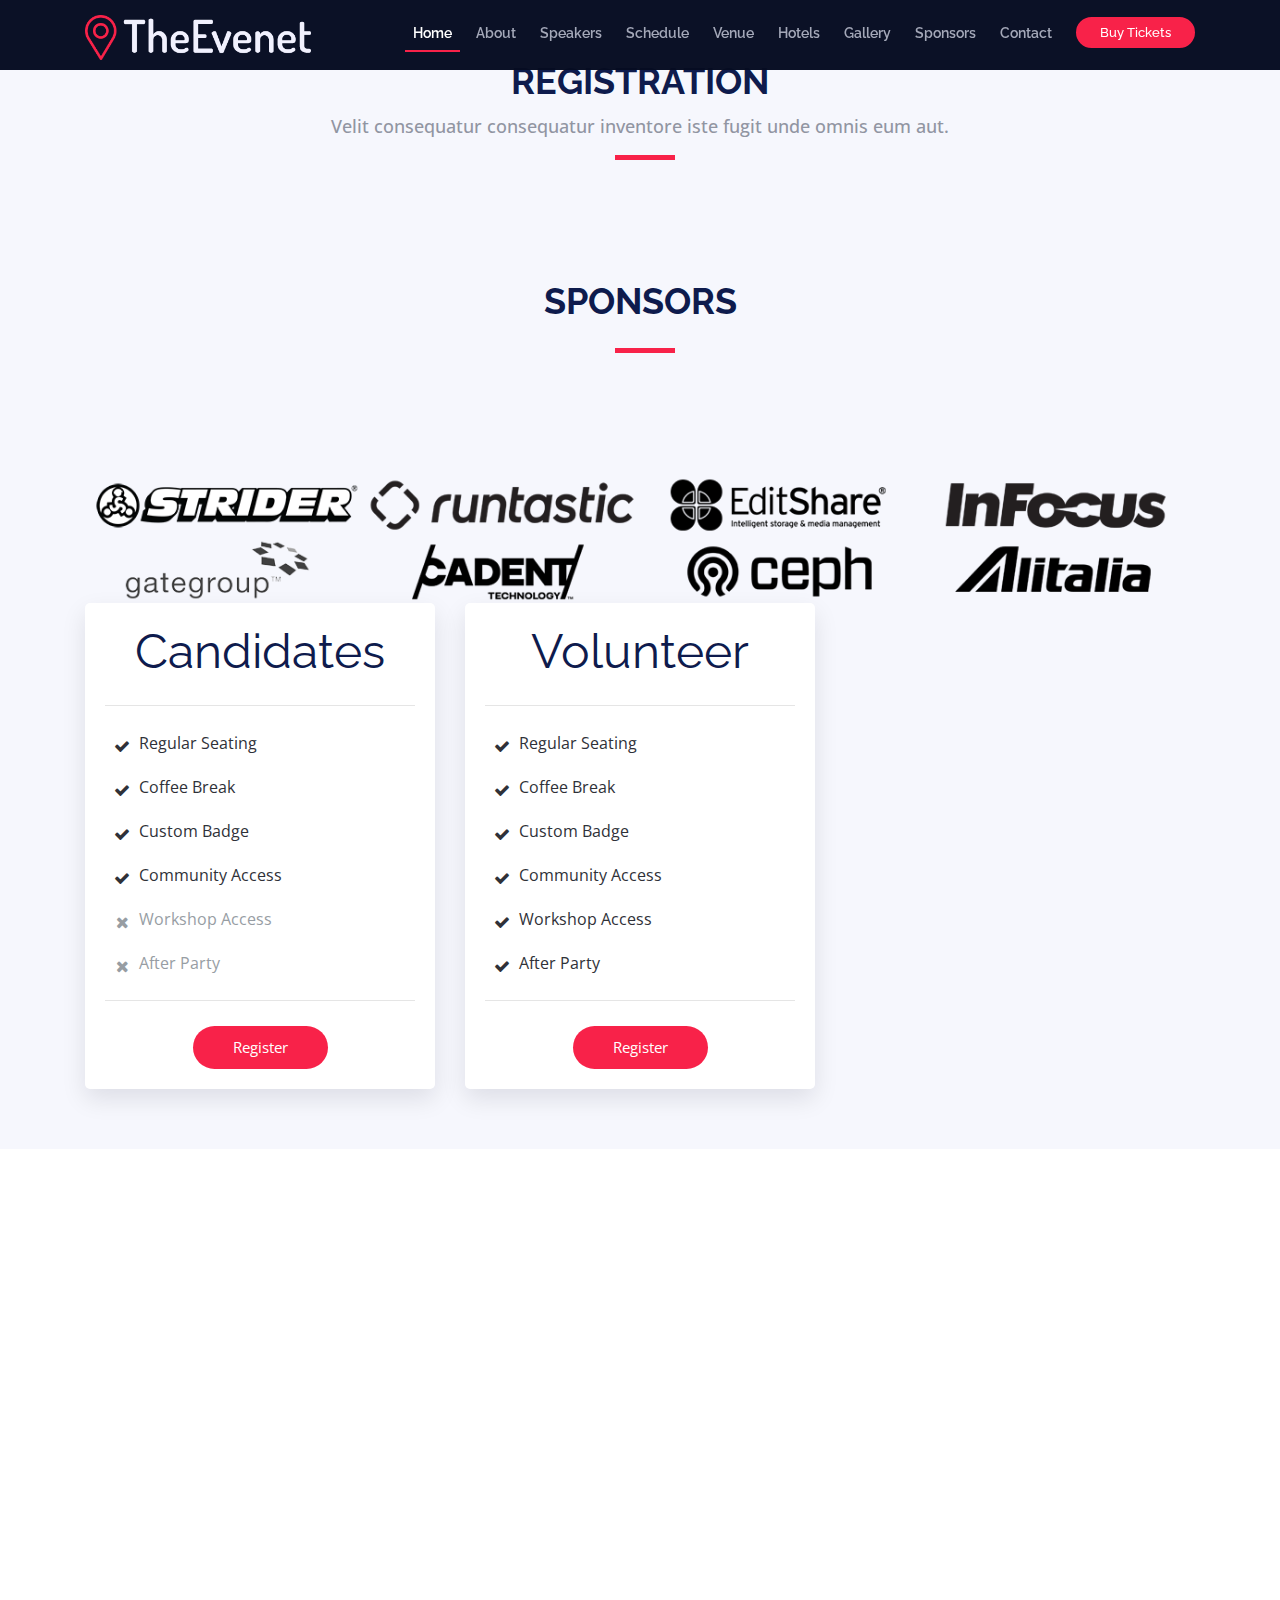
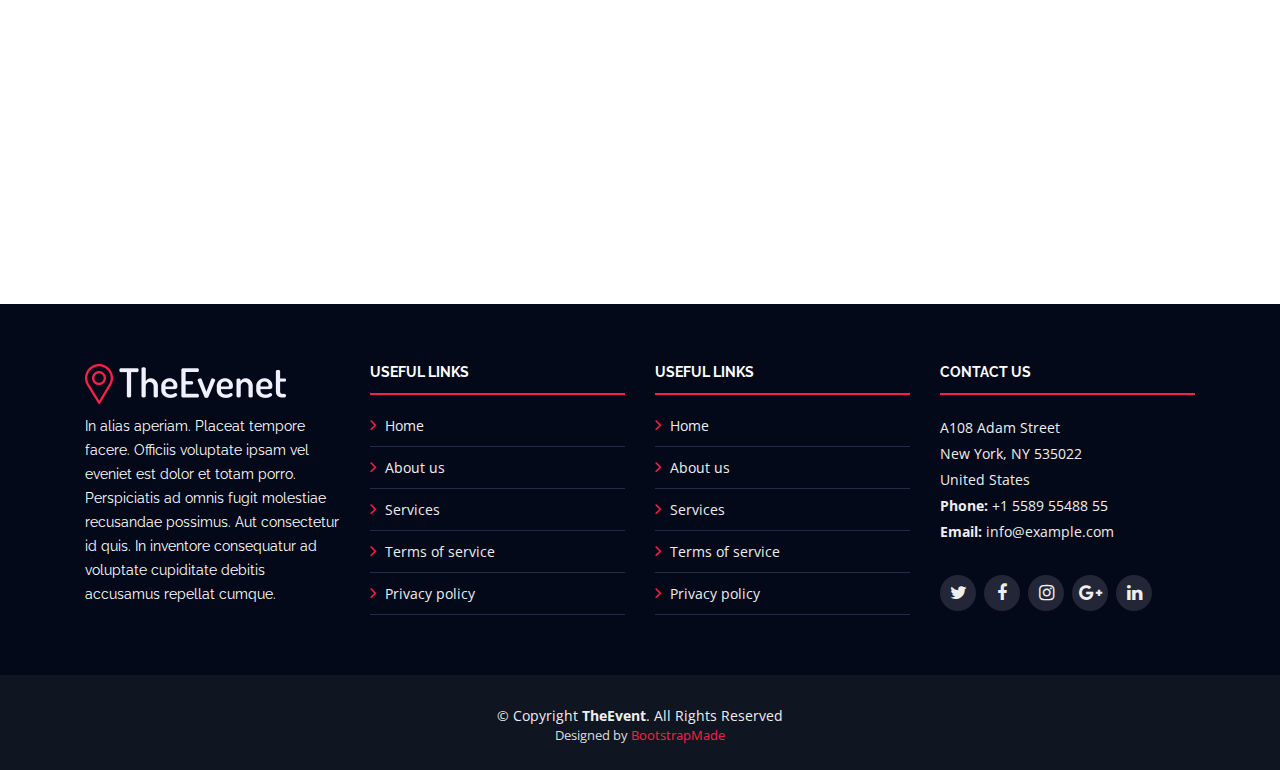
<file: speaker-details.html>
<!DOCTYPE html>
<html lang="en">

<head>
  <meta charset="utf-8">
  <title>TheEvent - Bootstrap Event Template</title>
  <meta content="width=device-width, initial-scale=1.0" name="viewport">
  <meta content="" name="keywords">
  <meta content="" name="description">
  <section id="buy-tickets" class="section-with-bg wow fadeInUp">
    <div class="container">

      <div class="section-header">
        <h2>Registration</h2>
        <p>Velit consequatur consequatur inventore iste fugit unde omnis eum aut.</p>
      </div>

      <section id="sponsors" class="section-with-bg wow fadeInUp">

        <div class="container">
          <div class="section-header">
            <h2>Sponsors</h2>
          </div>
  
          
        </div>
  
      </section>
      <div class="row no-gutters sponsors-wrap clearfix">

        <div class="col-lg-3 col-md-4 col-xs-6">
          <div class="sponsor-logo">
            <img src="img/sponsors/1.png" class="img-fluid" alt="">
          </div>
        </div>
        
        <div class="col-lg-3 col-md-4 col-xs-6">
          <div class="sponsor-logo">
            <img src="img/sponsors/2.png" class="img-fluid" alt="">
          </div>
        </div>
      
        <div class="col-lg-3 col-md-4 col-xs-6">
          <div class="sponsor-logo">
            <img src="img/sponsors/3.png" class="img-fluid" alt="">
          </div>
        </div>
        
        <div class="col-lg-3 col-md-4 col-xs-6">
          <div class="sponsor-logo">
            <img src="img/sponsors/4.png" class="img-fluid" alt="">
          </div>
        </div>
        
        <div class="col-lg-3 col-md-4 col-xs-6">
          <div class="sponsor-logo">
            <img src="img/sponsors/5.png" class="img-fluid" alt="">
          </div>
        </div>
      
        <div class="col-lg-3 col-md-4 col-xs-6">
          <div class="sponsor-logo">
            <img src="img/sponsors/6.png" class="img-fluid" alt="">
          </div>
        </div>
        
        <div class="col-lg-3 col-md-4 col-xs-6">
          <div class="sponsor-logo">
            <img src="img/sponsors/7.png" class="img-fluid" alt="">
          </div>
        </div>
        
        <div class="col-lg-3 col-md-4 col-xs-6">
          <div class="sponsor-logo">
            <img src="img/sponsors/8.png" class="img-fluid" alt="">
          </div>
        </div>

      </div>

          <!-- <div class="col-md-4">
            <div class="contact-phone">
              <i class="ion-ios-telephone-outline"></i>
              <h3>Email</h3>
              <p><a href="mailto:placement@winvinayafoundation.org">placement@WinVinayaFoundation.org</a></p>
              <h3>Phone</h3>
              <p><a href="tel:+918008533359">+91-80085 33359</a></p>
            </div>
          </div> -->
              <!-- <address>WinVinaya Foundation<br> Residency, 55, 4th Cross Rd,<br>
                BDA Layout BTM 4th Stage, Bengaluru<br>
                Karnataka - 560076 <br></address> -->
      <div class="row"> 
        <div class="col-lg-4">
          <div class="card mb-5 mb-lg-0">
            <div class="card-body">
              <!-- <h5 class="card-title text-muted text-uppercase text-center">Pro Access</h5> -->
              <h6 class="card-price text-center">Candidates</h6>
              <hr>
              <ul class="fa-ul">
                <li><span class="fa-li"><i class="fa fa-check"></i></span>Regular Seating</li>
                <li><span class="fa-li"><i class="fa fa-check"></i></span>Coffee Break</li>
                <li><span class="fa-li"><i class="fa fa-check"></i></span>Custom Badge</li>
                <li><span class="fa-li"><i class="fa fa-check"></i></span>Community Access</li>
                <li class="text-muted"><span class="fa-li"><i class="fa fa-times"></i></span>Workshop Access</li>
                <li class="text-muted"><span class="fa-li"><i class="fa fa-times"></i></span>After Party</li>
              </ul>
              <hr>
              <div class="text-center">
                <button type="button" class="btn" data-toggle="modal" data-target="#buy-ticket-modal" data-ticket-type="pro-access">Register</button>
              </div>
            </div>
          </div>
        </div>
        <!-- Pro Tier -->
        <div class="col-lg-4">
          <div class="card">
            <div class="card-body">
              <!-- <h5 class="card-title text-muted text-uppercase text-center">Premium Access</h5> -->
              <h6 class="card-price text-center">Volunteer</h6>
              <hr>
              <ul class="fa-ul">
                <li><span class="fa-li"><i class="fa fa-check"></i></span>Regular Seating</li>
                <li><span class="fa-li"><i class="fa fa-check"></i></span>Coffee Break</li>
                <li><span class="fa-li"><i class="fa fa-check"></i></span>Custom Badge</li>
                <li><span class="fa-li"><i class="fa fa-check"></i></span>Community Access</li>
                <li><span class="fa-li"><i class="fa fa-check"></i></span>Workshop Access</li>
                <li><span class="fa-li"><i class="fa fa-check"></i></span>After Party</li>
              </ul>
              <hr>
              <div class="text-center">
                <button type="button" class="btn" data-toggle="modal" data-target="#buy-ticket-modal" data-ticket-type="premium-access">Register</button>
              </div>

            </div>
          </div>
        </div>
      </div>

    </div>

    <!-- Modal Order Form -->
    
    </div><!-- /.modal -->

  </section>
  <!-- Favicons -->
  <link href="img/favicon.png" rel="icon">
  <link href="img/apple-touch-icon.png" rel="apple-touch-icon">

  <!-- Google Fonts -->
  <link href="https://fonts.googleapis.com/css?family=Open+Sans:300,300i,400,400i,700,700i|Raleway:300,400,500,700,800" rel="stylesheet">

  <!-- Bootstrap CSS File -->
  <link href="lib/bootstrap/css/bootstrap.min.css" rel="stylesheet">

  <!-- Libraries CSS Files -->
  <link href="lib/font-awesome/css/font-awesome.min.css" rel="stylesheet">
  <link href="lib/animate/animate.min.css" rel="stylesheet">
  <link href="lib/venobox/venobox.css" rel="stylesheet">
  <link href="lib/owlcarousel/assets/owl.carousel.min.css" rel="stylesheet">

  <!-- Main Stylesheet File -->
  <link href="css/style.css" rel="stylesheet">

  <!-- =======================================================
    Theme Name: TheEvent
    Theme URL: https://bootstrapmade.com/theevent-conference-event-bootstrap-template/
    Author: BootstrapMade.com
    License: https://bootstrapmade.com/license/
  ======================================================= -->
</head>

<body>

  <!--==========================
    Header
  ============================-->
  <header id="header" class="header-fixed">
    <div class="container">

      <div id="logo" class="pull-left">
        <!-- Uncomment below if you prefer to use a text logo -->
        <!-- <h1><a href="#main">C<span>o</span>nf</a></h1>-->
        <a href="index.html#intro" class="scrollto"><img src="img/logo.png" alt="" title=""></a>
      </div>

      <nav id="nav-menu-container">
        <ul class="nav-menu">
          <li class="menu-active"><a href="#intro">Home</a></li>
          <li><a href="index.html#about">About</a></li>
          <li><a href="index.html#speakers">Speakers</a></li>
          <li><a href="index.html#schedule">Schedule</a></li>
          <li><a href="index.html#venue">Venue</a></li>
          <li><a href="index.html#hotels">Hotels</a></li>
          <li><a href="index.html#gallery">Gallery</a></li>
          <li><a href="index.html#sponsors">Sponsors</a></li>
          <li><a href="index.html#contact">Contact</a></li>
          <li class="buy-tickets"><a href="index.html#buy-tickets">Buy Tickets</a></li>
        </ul>
      </nav><!-- #nav-menu-container -->
    </div>
  </header><!-- #header -->

  <main id="main" class="main-page">

    <!--==========================
      Speaker Details Section
    ============================-->
    <section id="speakers-details" class="wow fadeIn">
      <div class="container">
        <div class="section-header">
          <h2>Speaker Details</h2>
          <p>Praesentium ut qui possimus sapiente nulla.</p>
        </div>

        <div class="row">
          <div class="col-md-6">
            <img src="img/speakers/1.jpg" alt="Speaker 1" class="img-fluid">
          </div>

          <div class="col-md-6">
            <div class="details">
              <h2>Brenden Legros</h2>
              <div class="social">
                <a href=""><i class="fa fa-twitter"></i></a>
                <a href=""><i class="fa fa-facebook"></i></a>
                <a href=""><i class="fa fa-google-plus"></i></a>
                <a href=""><i class="fa fa-linkedin"></i></a>
              </div>
              <p>Voluptatem perferendis sed assumenda voluptatibus. Laudantium molestiae sint. Doloremque odio dolore dolore sit. Quae labore alias ea omnis ex expedita sapiente molestias atque. Optio voluptas et.</p>
 
              <p>Aboriosam inventore dolorem inventore nam est esse. Aperiam voluptatem nisi molestias laborum ut. Porro dignissimos eum. Tempore dolores minus unde est voluptatum incidunt ut aperiam.</p> 

              <p>Et dolore blanditiis officiis non quod id possimus. Optio non commodi alias sint culpa sapiente nihil ipsa magnam. Qui eum alias provident omnis incidunt aut. Eius et officia corrupti omnis error vel quia omnis velit. In qui debitis autem aperiam voluptates unde sunt et facilis.</p>
            </div>
          </div>
          
        </div>
      </div>

    </section>

  </main>


  <!--==========================
    Footer
  ============================-->
  <footer id="footer">
    <div class="footer-top">
      <div class="container">
        <div class="row">

          <div class="col-lg-3 col-md-6 footer-info">
            <img src="img/logo.png" alt="TheEvenet">
            <p>In alias aperiam. Placeat tempore facere. Officiis voluptate ipsam vel eveniet est dolor et totam porro. Perspiciatis ad omnis fugit molestiae recusandae possimus. Aut consectetur id quis. In inventore consequatur ad voluptate cupiditate debitis accusamus repellat cumque.</p>
          </div>

          <div class="col-lg-3 col-md-6 footer-links">
            <h4>Useful Links</h4>
            <ul>
              <li><i class="fa fa-angle-right"></i> <a href="#">Home</a></li>
              <li><i class="fa fa-angle-right"></i> <a href="#">About us</a></li>
              <li><i class="fa fa-angle-right"></i> <a href="#">Services</a></li>
              <li><i class="fa fa-angle-right"></i> <a href="#">Terms of service</a></li>
              <li><i class="fa fa-angle-right"></i> <a href="#">Privacy policy</a></li>
            </ul>
          </div>

          <div class="col-lg-3 col-md-6 footer-links">
            <h4>Useful Links</h4>
            <ul>
              <li><i class="fa fa-angle-right"></i> <a href="#">Home</a></li>
              <li><i class="fa fa-angle-right"></i> <a href="#">About us</a></li>
              <li><i class="fa fa-angle-right"></i> <a href="#">Services</a></li>
              <li><i class="fa fa-angle-right"></i> <a href="#">Terms of service</a></li>
              <li><i class="fa fa-angle-right"></i> <a href="#">Privacy policy</a></li>
            </ul>
          </div>

          <div class="col-lg-3 col-md-6 footer-contact">
            <h4>Contact Us</h4>
            <p>
              A108 Adam Street <br>
              New York, NY 535022<br>
              United States <br>
              <strong>Phone:</strong> +1 5589 55488 55<br>
              <strong>Email:</strong> info@example.com<br>
            </p>

            <div class="social-links">
              <a href="#" class="twitter"><i class="fa fa-twitter"></i></a>
              <a href="#" class="facebook"><i class="fa fa-facebook"></i></a>
              <a href="#" class="instagram"><i class="fa fa-instagram"></i></a>
              <a href="#" class="google-plus"><i class="fa fa-google-plus"></i></a>
              <a href="#" class="linkedin"><i class="fa fa-linkedin"></i></a>
            </div>

          </div>

        </div>
      </div>
    </div>

    <div class="container">
      <div class="copyright">
        &copy; Copyright <strong>TheEvent</strong>. All Rights Reserved
      </div>
      <div class="credits">
        <!--
          All the links in the footer should remain intact.
          You can delete the links only if you purchased the pro version.
          Licensing information: https://bootstrapmade.com/license/
          Purchase the pro version with working PHP/AJAX contact form: https://bootstrapmade.com/buy/?theme=TheEvent
        -->
        Designed by <a href="https://bootstrapmade.com/">BootstrapMade</a>
      </div>
    </div>
  </footer><!-- #footer -->

  <a href="#" class="back-to-top"><i class="fa fa-angle-up"></i></a>

  <!-- JavaScript Libraries -->
  <script src="lib/jquery/jquery.min.js"></script>
  <script src="lib/jquery/jquery-migrate.min.js"></script>
  <script src="lib/bootstrap/js/bootstrap.bundle.min.js"></script>
  <script src="lib/easing/easing.min.js"></script>
  <script src="lib/superfish/hoverIntent.js"></script>
  <script src="lib/superfish/superfish.min.js"></script>
  <script src="lib/wow/wow.min.js"></script>
  <script src="lib/venobox/venobox.min.js"></script>
  <script src="lib/owlcarousel/owl.carousel.min.js"></script>

  <!-- Contact Form JavaScript File -->
  <script src="contactform/contactform.js"></script>

  <!-- Template Main Javascript File -->
  <script src="js/main.js"></script>
</body>

</html>
</file>
<file: lib/venobox/venobox.css>
/* ------ venobox.css --------*/
.vbox-overlay *, .vbox-overlay *:before, .vbox-overlay *:after{
    -webkit-backface-visibility: hidden;
    -webkit-box-sizing:border-box;
    -moz-box-sizing:border-box;
    box-sizing:border-box;
}
.vbox-overlay * { 
    -webkit-backface-visibility: visible;
    backface-visibility: visible;
}
.vbox-overlay{
    display: -webkit-flex;
    display: flex;
    -webkit-flex-direction: column;
    flex-direction: column;
    -webkit-justify-content: center;
    justify-content: center;
    -webkit-align-items: center;
    align-items: center;
    position: fixed;
    left: 0;
    top: 0;
    bottom: 0;
    right: 0;
    z-index: 1040;
    -webkit-transform:translateZ(1000px);
    transform: translateZ(1000px);
    transform-style: preserve-3d;
}

/* ----- navigation ----- */
.vbox-title{
    width: 100%;
    height: 40px;
    float: left;
    text-align: center;
    line-height: 28px;
    font-size: 12px;
    padding: 6px 40px;
    overflow: hidden;
    position: fixed;
    display: none;
    left: 0;
    z-index: 1050;
}
.vbox-close{
    cursor: pointer;
    position: fixed;
    top: 15px;
    right: 15px;
    width: 48px;
    height: 48px;
    display: block;
    background-position:10px center;
    overflow: hidden;
    font-size: 48px;
    line-height: 1;
    text-align: center;
    z-index: 1050;
}
.vbox-num{
    cursor: pointer;
    position: fixed;
    left: 0;
    height: 40px;
    display: block;
    overflow: hidden;
    line-height: 28px;
    font-size: 12px;
    padding: 6px 10px;
    display: none;
    z-index: 1050;
}
/* ----- navigation ARROWS ----- */
.vbox-next, .vbox-prev{
    position: fixed;
    top: 50%;
    margin-top: -15px;
    overflow: hidden;
    cursor: pointer;
    display: block;
    width: 45px;
    height: 45px;
    z-index: 1050;
}
.vbox-next span, .vbox-prev span{
    position: relative;
    width: 20px;
    height: 20px;
    border: 2px solid transparent;
    border-top-color: #B6B6B6;
    border-right-color: #B6B6B6;
    text-indent: -100px;
    position: absolute;
    top: 8px;
    display: block;
}
.vbox-prev{
    left: 15px;
}
.vbox-next{
    right: 30px;
}
.vbox-prev span{
    left: 10px;
    -ms-transform: rotate(-135deg);
    -webkit-transform: rotate(-135deg);
    transform: rotate(-135deg);
}
.vbox-next span{
    -ms-transform: rotate(45deg);
    -webkit-transform: rotate(45deg);
    transform: rotate(45deg);
    right: 10px;
}
/* ------- inline window ------ */
.vbox-inline{
    width: 420px;
    height: 315px;
    height: 70vh;
    padding: 10px;
    background: #fff;
    margin: 0 auto;
    overflow: auto;
    text-align: left;
}
/* ------- Video & iFrames window ------ */
.venoframe{
    max-width: 100%;
    width: 100%;
    border: none;
    width: 100%;
    height: 260px;
    height: 70vh;
}
.venoframe.vbvid{
    height: 260px;
}
@media (min-width: 768px) {
    .venoframe, .vbox-inline{
        width: 90%;
        height: 360px;
        height: 70vh;
    }
    .venoframe.vbvid{
        width: 640px;
        height: 360px;
    }
}
@media (min-width: 992px) {
    .venoframe, .vbox-inline{
        max-width: 1200px;
        width: 80%;
        height: 540px;
        height: 70vh;
    }
    .venoframe.vbvid{
        width: 960px;
        height: 540px;
    }
}
/* 
Please do NOT edit this part! 
or at least read this note: http://i.imgur.com/7C0ws9e.gif
*/
.vbox-open{
    overflow: hidden;
}
.vbox-container{
    position: absolute;
    left: 0;
    right: 0;
    top: 0;
    bottom: 0;
    overflow-x: hidden;
    overflow-y: auto;
    overflow-scrolling: touch;
    -webkit-overflow-scrolling: touch;
    z-index: 20;
    max-height: 100%;

}

.vbox-content{
    text-align: center;
    float: left;
    width: 100%;
    position: relative;
    overflow: hidden;
    padding: 20px 10px;
}
.vbox-container img{
    max-width: 100%;
    height: auto;
}
.figlio{
    max-width: 100%;
    text-align: initial;
    border: 8px solid rgba(255, 255, 255, 0.4);
}
img.figlio{
    -webkit-user-select: none;
-khtml-user-select: none;
-moz-user-select: none;
-o-user-select: none;
user-select: none;
}
.vbox-content.swipe-left{
    margin-left: -200px !important;
}
.vbox-content.swipe-right{
    margin-left: 200px !important;
}
.animated{
    webkit-transition: margin 300ms ease-out;
    transition: margin 300ms ease-out;
}
.animate-in{
    opacity: 1;
}
.animate-out{
    opacity: 0;
}
/* ---------- preloader ----------
 * SPINKIT 
 * http://tobiasahlin.com/spinkit/
-------------------------------- */
.sk-double-bounce,.sk-rotating-plane{width:40px;height:40px;margin:40px auto}.sk-rotating-plane{background-color:#333;-webkit-animation:sk-rotatePlane 1.2s infinite ease-in-out;animation:sk-rotatePlane 1.2s infinite ease-in-out}@-webkit-keyframes sk-rotatePlane{0%{-webkit-transform:perspective(120px) rotateX(0) rotateY(0);transform:perspective(120px) rotateX(0) rotateY(0)}50%{-webkit-transform:perspective(120px) rotateX(-180.1deg) rotateY(0);transform:perspective(120px) rotateX(-180.1deg) rotateY(0)}100%{-webkit-transform:perspective(120px) rotateX(-180deg) rotateY(-179.9deg);transform:perspective(120px) rotateX(-180deg) rotateY(-179.9deg)}}@keyframes sk-rotatePlane{0%{-webkit-transform:perspective(120px) rotateX(0) rotateY(0);transform:perspective(120px) rotateX(0) rotateY(0)}50%{-webkit-transform:perspective(120px) rotateX(-180.1deg) rotateY(0);transform:perspective(120px) rotateX(-180.1deg) rotateY(0)}100%{-webkit-transform:perspective(120px) rotateX(-180deg) rotateY(-179.9deg);transform:perspective(120px) rotateX(-180deg) rotateY(-179.9deg)}}.sk-double-bounce{position:relative}.sk-double-bounce .sk-child{width:100%;height:100%;border-radius:50%;background-color:#333;opacity:.6;position:absolute;top:0;left:0;-webkit-animation:sk-doubleBounce 2s infinite ease-in-out;animation:sk-doubleBounce 2s infinite ease-in-out}.sk-chasing-dots .sk-child,.sk-spinner-pulse,.sk-three-bounce .sk-child{background-color:#333;border-radius:100%}.sk-double-bounce .sk-double-bounce2{-webkit-animation-delay:-1s;animation-delay:-1s}@-webkit-keyframes sk-doubleBounce{0%,100%{-webkit-transform:scale(0);transform:scale(0)}50%{-webkit-transform:scale(1);transform:scale(1)}}@keyframes sk-doubleBounce{0%,100%{-webkit-transform:scale(0);transform:scale(0)}50%{-webkit-transform:scale(1);transform:scale(1)}}.sk-wave{margin:40px auto;width:50px;height:40px;text-align:center;font-size:10px}.sk-wave .sk-rect{background-color:#333;height:100%;width:6px;display:inline-block;-webkit-animation:sk-waveStretchDelay 1.2s infinite ease-in-out;animation:sk-waveStretchDelay 1.2s infinite ease-in-out}.sk-wave .sk-rect1{-webkit-animation-delay:-1.2s;animation-delay:-1.2s}.sk-wave .sk-rect2{-webkit-animation-delay:-1.1s;animation-delay:-1.1s}.sk-wave .sk-rect3{-webkit-animation-delay:-1s;animation-delay:-1s}.sk-wave .sk-rect4{-webkit-animation-delay:-.9s;animation-delay:-.9s}.sk-wave .sk-rect5{-webkit-animation-delay:-.8s;animation-delay:-.8s}@-webkit-keyframes sk-waveStretchDelay{0%,100%,40%{-webkit-transform:scaleY(.4);transform:scaleY(.4)}20%{-webkit-transform:scaleY(1);transform:scaleY(1)}}@keyframes sk-waveStretchDelay{0%,100%,40%{-webkit-transform:scaleY(.4);transform:scaleY(.4)}20%{-webkit-transform:scaleY(1);transform:scaleY(1)}}.sk-wandering-cubes{margin:40px auto;width:40px;height:40px;position:relative}.sk-wandering-cubes .sk-cube{background-color:#333;width:10px;height:10px;position:absolute;top:0;left:0;-webkit-animation:sk-wanderingCube 1.8s ease-in-out -1.8s infinite both;animation:sk-wanderingCube 1.8s ease-in-out -1.8s infinite both}.sk-chasing-dots,.sk-spinner-pulse{width:40px;height:40px;margin:40px auto}.sk-wandering-cubes .sk-cube2{-webkit-animation-delay:-.9s;animation-delay:-.9s}@-webkit-keyframes sk-wanderingCube{0%{-webkit-transform:rotate(0);transform:rotate(0)}25%{-webkit-transform:translateX(30px) rotate(-90deg) scale(.5);transform:translateX(30px) rotate(-90deg) scale(.5)}50%{-webkit-transform:translateX(30px) translateY(30px) rotate(-179deg);transform:translateX(30px) translateY(30px) rotate(-179deg)}50.1%{-webkit-transform:translateX(30px) translateY(30px) rotate(-180deg);transform:translateX(30px) translateY(30px) rotate(-180deg)}75%{-webkit-transform:translateX(0) translateY(30px) rotate(-270deg) scale(.5);transform:translateX(0) translateY(30px) rotate(-270deg) scale(.5)}100%{-webkit-transform:rotate(-360deg);transform:rotate(-360deg)}}@keyframes sk-wanderingCube{0%{-webkit-transform:rotate(0);transform:rotate(0)}25%{-webkit-transform:translateX(30px) rotate(-90deg) scale(.5);transform:translateX(30px) rotate(-90deg) scale(.5)}50%{-webkit-transform:translateX(30px) translateY(30px) rotate(-179deg);transform:translateX(30px) translateY(30px) rotate(-179deg)}50.1%{-webkit-transform:translateX(30px) translateY(30px) rotate(-180deg);transform:translateX(30px) translateY(30px) rotate(-180deg)}75%{-webkit-transform:translateX(0) translateY(30px) rotate(-270deg) scale(.5);transform:translateX(0) translateY(30px) rotate(-270deg) scale(.5)}100%{-webkit-transform:rotate(-360deg);transform:rotate(-360deg)}}.sk-spinner-pulse{-webkit-animation:sk-pulseScaleOut 1s infinite ease-in-out;animation:sk-pulseScaleOut 1s infinite ease-in-out}@-webkit-keyframes sk-pulseScaleOut{0%{-webkit-transform:scale(0);transform:scale(0)}100%{-webkit-transform:scale(1);transform:scale(1);opacity:0}}@keyframes sk-pulseScaleOut{0%{-webkit-transform:scale(0);transform:scale(0)}100%{-webkit-transform:scale(1);transform:scale(1);opacity:0}}.sk-chasing-dots{position:relative;text-align:center;-webkit-animation:sk-chasingDotsRotate 2s infinite linear;animation:sk-chasingDotsRotate 2s infinite linear}.sk-chasing-dots .sk-child{width:60%;height:60%;display:inline-block;position:absolute;top:0;-webkit-animation:sk-chasingDotsBounce 2s infinite ease-in-out;animation:sk-chasingDotsBounce 2s infinite ease-in-out}.sk-chasing-dots .sk-dot2{top:auto;bottom:0;-webkit-animation-delay:-1s;animation-delay:-1s}@-webkit-keyframes sk-chasingDotsRotate{100%{-webkit-transform:rotate(360deg);transform:rotate(360deg)}}@keyframes sk-chasingDotsRotate{100%{-webkit-transform:rotate(360deg);transform:rotate(360deg)}}@-webkit-keyframes sk-chasingDotsBounce{0%,100%{-webkit-transform:scale(0);transform:scale(0)}50%{-webkit-transform:scale(1);transform:scale(1)}}@keyframes sk-chasingDotsBounce{0%,100%{-webkit-transform:scale(0);transform:scale(0)}50%{-webkit-transform:scale(1);transform:scale(1)}}.sk-three-bounce{margin:40px auto;width:80px;text-align:center}.sk-three-bounce .sk-child{width:20px;height:20px;display:inline-block;-webkit-animation:sk-three-bounce 1.4s ease-in-out 0s infinite both;animation:sk-three-bounce 1.4s ease-in-out 0s infinite both}.sk-circle .sk-child:before,.sk-fading-circle .sk-circle:before{display:block;border-radius:100%;content:'';background-color:#333}.sk-three-bounce .sk-bounce1{-webkit-animation-delay:-.32s;animation-delay:-.32s}.sk-three-bounce .sk-bounce2{-webkit-animation-delay:-.16s;animation-delay:-.16s}@-webkit-keyframes sk-three-bounce{0%,100%,80%{-webkit-transform:scale(0);transform:scale(0)}40%{-webkit-transform:scale(1);transform:scale(1)}}@keyframes sk-three-bounce{0%,100%,80%{-webkit-transform:scale(0);transform:scale(0)}40%{-webkit-transform:scale(1);transform:scale(1)}}.sk-circle{margin:40px auto;width:40px;height:40px;position:relative}.sk-circle .sk-child{width:100%;height:100%;position:absolute;left:0;top:0}.sk-circle .sk-child:before{margin:0 auto;width:15%;height:15%;-webkit-animation:sk-circleBounceDelay 1.2s infinite ease-in-out both;animation:sk-circleBounceDelay 1.2s infinite ease-in-out both}.sk-circle .sk-circle2{-webkit-transform:rotate(30deg);-ms-transform:rotate(30deg);transform:rotate(30deg)}.sk-circle .sk-circle3{-webkit-transform:rotate(60deg);-ms-transform:rotate(60deg);transform:rotate(60deg)}.sk-circle .sk-circle4{-webkit-transform:rotate(90deg);-ms-transform:rotate(90deg);transform:rotate(90deg)}.sk-circle .sk-circle5{-webkit-transform:rotate(120deg);-ms-transform:rotate(120deg);transform:rotate(120deg)}.sk-circle .sk-circle6{-webkit-transform:rotate(150deg);-ms-transform:rotate(150deg);transform:rotate(150deg)}.sk-circle .sk-circle7{-webkit-transform:rotate(180deg);-ms-transform:rotate(180deg);transform:rotate(180deg)}.sk-circle .sk-circle8{-webkit-transform:rotate(210deg);-ms-transform:rotate(210deg);transform:rotate(210deg)}.sk-circle .sk-circle9{-webkit-transform:rotate(240deg);-ms-transform:rotate(240deg);transform:rotate(240deg)}.sk-circle .sk-circle10{-webkit-transform:rotate(270deg);-ms-transform:rotate(270deg);transform:rotate(270deg)}.sk-circle .sk-circle11{-webkit-transform:rotate(300deg);-ms-transform:rotate(300deg);transform:rotate(300deg)}.sk-circle .sk-circle12{-webkit-transform:rotate(330deg);-ms-transform:rotate(330deg);transform:rotate(330deg)}.sk-circle .sk-circle2:before{-webkit-animation-delay:-1.1s;animation-delay:-1.1s}.sk-circle .sk-circle3:before{-webkit-animation-delay:-1s;animation-delay:-1s}.sk-circle .sk-circle4:before{-webkit-animation-delay:-.9s;animation-delay:-.9s}.sk-circle .sk-circle5:before{-webkit-animation-delay:-.8s;animation-delay:-.8s}.sk-circle .sk-circle6:before{-webkit-animation-delay:-.7s;animation-delay:-.7s}.sk-circle .sk-circle7:before{-webkit-animation-delay:-.6s;animation-delay:-.6s}.sk-circle .sk-circle8:before{-webkit-animation-delay:-.5s;animation-delay:-.5s}.sk-circle .sk-circle9:before{-webkit-animation-delay:-.4s;animation-delay:-.4s}.sk-circle .sk-circle10:before{-webkit-animation-delay:-.3s;animation-delay:-.3s}.sk-circle .sk-circle11:before{-webkit-animation-delay:-.2s;animation-delay:-.2s}.sk-circle .sk-circle12:before{-webkit-animation-delay:-.1s;animation-delay:-.1s}@-webkit-keyframes sk-circleBounceDelay{0%,100%,80%{-webkit-transform:scale(0);transform:scale(0)}40%{-webkit-transform:scale(1);transform:scale(1)}}@keyframes sk-circleBounceDelay{0%,100%,80%{-webkit-transform:scale(0);transform:scale(0)}40%{-webkit-transform:scale(1);transform:scale(1)}}.sk-cube-grid{width:40px;height:40px;margin:40px auto}.sk-cube-grid .sk-cube{width:33.33%;height:33.33%;background-color:#333;float:left;-webkit-animation:sk-cubeGridScaleDelay 1.3s infinite ease-in-out;animation:sk-cubeGridScaleDelay 1.3s infinite ease-in-out}.sk-cube-grid .sk-cube1{-webkit-animation-delay:.2s;animation-delay:.2s}.sk-cube-grid .sk-cube2{-webkit-animation-delay:.3s;animation-delay:.3s}.sk-cube-grid .sk-cube3{-webkit-animation-delay:.4s;animation-delay:.4s}.sk-cube-grid .sk-cube4{-webkit-animation-delay:.1s;animation-delay:.1s}.sk-cube-grid .sk-cube5{-webkit-animation-delay:.2s;animation-delay:.2s}.sk-cube-grid .sk-cube6{-webkit-animation-delay:.3s;animation-delay:.3s}.sk-cube-grid .sk-cube7{-webkit-animation-delay:0ms;animation-delay:0ms}.sk-cube-grid .sk-cube8{-webkit-animation-delay:.1s;animation-delay:.1s}.sk-cube-grid .sk-cube9{-webkit-animation-delay:.2s;animation-delay:.2s}@-webkit-keyframes sk-cubeGridScaleDelay{0%,100%,70%{-webkit-transform:scale3D(1,1,1);transform:scale3D(1,1,1)}35%{-webkit-transform:scale3D(0,0,1);transform:scale3D(0,0,1)}}@keyframes sk-cubeGridScaleDelay{0%,100%,70%{-webkit-transform:scale3D(1,1,1);transform:scale3D(1,1,1)}35%{-webkit-transform:scale3D(0,0,1);transform:scale3D(0,0,1)}}.sk-fading-circle{margin:40px auto;width:40px;height:40px;position:relative}.sk-fading-circle .sk-circle{width:100%;height:100%;position:absolute;left:0;top:0}.sk-fading-circle .sk-circle:before{margin:0 auto;width:15%;height:15%;-webkit-animation:sk-circleFadeDelay 1.2s infinite ease-in-out both;animation:sk-circleFadeDelay 1.2s infinite ease-in-out both}.sk-fading-circle .sk-circle2{-webkit-transform:rotate(30deg);-ms-transform:rotate(30deg);transform:rotate(30deg)}.sk-fading-circle .sk-circle3{-webkit-transform:rotate(60deg);-ms-transform:rotate(60deg);transform:rotate(60deg)}.sk-fading-circle .sk-circle4{-webkit-transform:rotate(90deg);-ms-transform:rotate(90deg);transform:rotate(90deg)}.sk-fading-circle .sk-circle5{-webkit-transform:rotate(120deg);-ms-transform:rotate(120deg);transform:rotate(120deg)}.sk-fading-circle .sk-circle6{-webkit-transform:rotate(150deg);-ms-transform:rotate(150deg);transform:rotate(150deg)}.sk-fading-circle .sk-circle7{-webkit-transform:rotate(180deg);-ms-transform:rotate(180deg);transform:rotate(180deg)}.sk-fading-circle .sk-circle8{-webkit-transform:rotate(210deg);-ms-transform:rotate(210deg);transform:rotate(210deg)}.sk-fading-circle .sk-circle9{-webkit-transform:rotate(240deg);-ms-transform:rotate(240deg);transform:rotate(240deg)}.sk-fading-circle .sk-circle10{-webkit-transform:rotate(270deg);-ms-transform:rotate(270deg);transform:rotate(270deg)}.sk-fading-circle .sk-circle11{-webkit-transform:rotate(300deg);-ms-transform:rotate(300deg);transform:rotate(300deg)}.sk-fading-circle .sk-circle12{-webkit-transform:rotate(330deg);-ms-transform:rotate(330deg);transform:rotate(330deg)}.sk-fading-circle .sk-circle2:before{-webkit-animation-delay:-1.1s;animation-delay:-1.1s}.sk-fading-circle .sk-circle3:before{-webkit-animation-delay:-1s;animation-delay:-1s}.sk-fading-circle .sk-circle4:before{-webkit-animation-delay:-.9s;animation-delay:-.9s}.sk-fading-circle .sk-circle5:before{-webkit-animation-delay:-.8s;animation-delay:-.8s}.sk-fading-circle .sk-circle6:before{-webkit-animation-delay:-.7s;animation-delay:-.7s}.sk-fading-circle .sk-circle7:before{-webkit-animation-delay:-.6s;animation-delay:-.6s}.sk-fading-circle .sk-circle8:before{-webkit-animation-delay:-.5s;animation-delay:-.5s}.sk-fading-circle .sk-circle9:before{-webkit-animation-delay:-.4s;animation-delay:-.4s}.sk-fading-circle .sk-circle10:before{-webkit-animation-delay:-.3s;animation-delay:-.3s}.sk-fading-circle .sk-circle11:before{-webkit-animation-delay:-.2s;animation-delay:-.2s}.sk-fading-circle .sk-circle12:before{-webkit-animation-delay:-.1s;animation-delay:-.1s}@-webkit-keyframes sk-circleFadeDelay{0%,100%,39%{opacity:0}40%{opacity:1}}@keyframes sk-circleFadeDelay{0%,100%,39%{opacity:0}40%{opacity:1}}.sk-folding-cube{margin:40px auto;width:40px;height:40px;position:relative;-webkit-transform:rotateZ(45deg);transform:rotateZ(45deg)}.sk-folding-cube .sk-cube{float:left;width:50%;height:50%;position:relative;-webkit-transform:scale(1.1);-ms-transform:scale(1.1);transform:scale(1.1)}.sk-folding-cube .sk-cube:before{content:'';position:absolute;top:0;left:0;width:100%;height:100%;background-color:#333;-webkit-animation:sk-foldCubeAngle 2.4s infinite linear both;animation:sk-foldCubeAngle 2.4s infinite linear both;-webkit-transform-origin:100% 100%;-ms-transform-origin:100% 100%;transform-origin:100% 100%}.sk-folding-cube .sk-cube2{-webkit-transform:scale(1.1) rotateZ(90deg);transform:scale(1.1) rotateZ(90deg)}.sk-folding-cube .sk-cube3{-webkit-transform:scale(1.1) rotateZ(180deg);transform:scale(1.1) rotateZ(180deg)}.sk-folding-cube .sk-cube4{-webkit-transform:scale(1.1) rotateZ(270deg);transform:scale(1.1) rotateZ(270deg)}.sk-folding-cube .sk-cube2:before{-webkit-animation-delay:.3s;animation-delay:.3s}.sk-folding-cube .sk-cube3:before{-webkit-animation-delay:.6s;animation-delay:.6s}.sk-folding-cube .sk-cube4:before{-webkit-animation-delay:.9s;animation-delay:.9s}@-webkit-keyframes sk-foldCubeAngle{0%,10%{-webkit-transform:perspective(140px) rotateX(-180deg);transform:perspective(140px) rotateX(-180deg);opacity:0}25%,75%{-webkit-transform:perspective(140px) rotateX(0);transform:perspective(140px) rotateX(0);opacity:1}100%,90%{-webkit-transform:perspective(140px) rotateY(180deg);transform:perspective(140px) rotateY(180deg);opacity:0}}@keyframes sk-foldCubeAngle{0%,10%{-webkit-transform:perspective(140px) rotateX(-180deg);transform:perspective(140px) rotateX(-180deg);opacity:0}25%,75%{-webkit-transform:perspective(140px) rotateX(0);transform:perspective(140px) rotateX(0);opacity:1}100%,90%{-webkit-transform:perspective(140px) rotateY(180deg);transform:perspective(140px) rotateY(180deg);opacity:0}}
</file>
<file: css/style.css>
/*
  Theme Name: TheEvent
  Theme URL: https://bootstrapmade.com/theevent-conference-event-bootstrap-template/
  Author: BootstrapMade.com
  License: https://bootstrapmade.com/license/
*/

/*--------------------------------------------------------------
# General
--------------------------------------------------------------*/

body {
  background: #fff;
  color: #2f3138;
  font-family: "Open Sans", sans-serif;
}

a {
  color: #f82249;
  transition: 0.5s;
}

a:hover,
a:active,
a:focus {
  color: #f8234a;
  outline: none;
  text-decoration: none;
}

p {
  padding: 0;
  margin: 0 0 30px 0;
}

h1,
h2,
h3,
h4,
h5,
h6 {
  font-family: "Raleway", sans-serif;
  font-weight: 400;
  margin: 0 0 20px 0;
  padding: 0;
  color: #0e1b4d;
}

.main-page {
  margin-top: 70px;
}

.wow {
  visibility: hidden;
}

/* Prelaoder */

#preloader {
  position: fixed;
  left: 0;
  top: 0;
  z-index: 999;
  width: 100%;
  height: 100%;
  overflow: visible;
  background: #fff url("../img/preloader.svg") no-repeat center center;
}

/* Back to top button */

.back-to-top {
  position: fixed;
  display: none;
  background: #f82249;
  color: #fff;
  width: 40px;
  height: 40px;
  text-align: center;
  border-radius: 50px;
  right: 15px;
  bottom: 15px;
  transition: background 0.5s ease-in-out;
}

.back-to-top i {
  font-size: 24px;
  padding-top: 6px;
}

.back-to-top:focus {
  background: #e0072f;
  color: #fff;
  outline: none;
}

.back-to-top:hover {
  background: #e0072f;
  color: #fff;
}

/* Sections Header
--------------------------------*/

.section-header {
  margin-bottom: 60px;
  position: relative;
  padding-bottom: 20px;
}

.section-header::before {
  content: '';
  position: absolute;
  display: block;
  width: 60px;
  height: 5px;
  background: #f82249;
  bottom: 0;
  left: calc(50% - 25px);
}

.section-header h2 {
  font-size: 36px;
  text-transform: uppercase;
  text-align: center;
  font-weight: 700;
  margin-bottom: 10px;
}

.section-header p {
  text-align: center;
  padding: 0;
  margin: 0;
  font-size: 18px;
  font-weight: 500;
  color: #9195a2;
}

.section-with-bg {
  background-color: #f6f7fd;
}

/*--------------------------------------------------------------
# Header
--------------------------------------------------------------*/

#header {
  height: 90px;
  padding: 25px 0;
  position: fixed;
  left: 0;
  top: 0;
  right: 0;
  bottom: 0;
  transition: all 0.5s;
  z-index: 997;
}

#header.header-scrolled,
#header.header-fixed {
  background: rgba(6, 12, 34, 0.98);
  height: 70px;
  padding: 15px 0;
  transition: all 0.5s;
}

#header #logo h1 {
  font-size: 36px;
  margin: 0;
  padding: 6px 0;
  line-height: 1;
  font-family: "Raleway", sans-serif;
  font-weight: 700;
  letter-spacing: 3px;
  text-transform: uppercase;
}

#header #logo h1 span {
  color: #f82249;
}

#header #logo h1 a,
#header #logo h1 a:hover {
  color: #fff;
}

#header #logo img {
  padding: 0;
  padding-bottom: 10px;
  margin: 0;
  max-height: 55px;
  display: inline-block;
  /* text-align: center; */
}

/*--------------------------------------------------------------
# Navigation Menu
--------------------------------------------------------------*/

/* Nav Menu Essentials */

.nav-menu,
.nav-menu * {
  margin: 0;
  padding: 0;
  list-style: none;
}

.nav-menu ul {
  position: absolute;
  display: none;
  top: 100%;
  left: 0;
  z-index: 99;
}

.nav-menu li {
  position: relative;
  white-space: nowrap;
}

.nav-menu > li {
  float: left;
}

.nav-menu li:hover > ul,
.nav-menu li.sfHover > ul {
  display: block;
}

.nav-menu ul ul {
  top: 0;
  left: 100%;
}

.nav-menu ul li {
  min-width: 180px;
}

/* Nav Menu Arrows */

.sf-arrows .sf-with-ul {
  padding-right: 30px;
}

.sf-arrows .sf-with-ul:after {
  content: "\f107";
  position: absolute;
  right: 15px;
  font-family: FontAwesome;
  font-style: normal;
  font-weight: normal;
}

.sf-arrows ul .sf-with-ul:after {
  content: "\f105";
}

/* Nav Meu Container */

#nav-menu-container {
  float: right;
  margin: 0;
}

/* Nav Meu Styling */

.nav-menu a {
  padding: 8px;
  text-decoration: none;
  display: inline-block;
  color: rgba(202, 206, 221, 0.8);
  font-family: "Raleway", sans-serif;
  font-weight: 600;
  font-size: 14px;
  outline: none;
}

.nav-menu .menu-active a,
.nav-menu a:hover {
  color: #fff;
}

.nav-menu > li {
  margin-left: 8px;
}

.nav-menu > li > a:before {
  content: "";
  position: absolute;
  width: 0;
  height: 2px;
  bottom: 0;
  left: 0;
  background-color: #f82249;
  visibility: hidden;
  transition: all 0.3s ease-in-out 0s;
}

.nav-menu a:hover:before,
.nav-menu li:hover > a:before,
.nav-menu .menu-active > a:before {
  visibility: visible;
  width: 100%;
}

.nav-menu li.buy-tickets a {
  color: #fff;
  background: #f82249;
  padding: 7px 22px;
  border-radius: 50px;
  border: 2px solid #f82249;
  transition: all ease-in-out 0.3s;
  font-weight: 500;
  margin-left: 8px;
  margin-top: 2px;
  line-height: 1;
  font-size: 13px;
}

.nav-menu li.buy-tickets a:hover {
  background: none;
}

.nav-menu li.buy-tickets:hover a:before,
.nav-menu li.buy-tickets.menu-active a:before {
  visibility: hidden;
}

.nav-menu ul {
  margin: 4px 0 0 0;
  padding: 10px;
  box-shadow: 0px 0px 30px rgba(127, 137, 161, 0.25);
  background: #fff;
  border-radius: 3px;
}

.nav-menu ul li {
  transition: 0.3s;
}

.nav-menu ul li a {
  padding: 10px;
  color: #060c22;
  transition: 0.3s;
  display: block;
  font-size: 13px;
  text-transform: none;
  border-radius: 3px;
}

.nav-menu ul li:hover > a {
  background: #f82249;
  color: #fff;
}

.nav-menu ul ul {
  margin: 0;
}

/* Mobile Nav Toggle */

#mobile-nav-toggle {
  position: fixed;
  right: 0;
  top: 0;
  z-index: 999;
  margin: 15px 15px 0 0;
  border: 0;
  background: none;
  font-size: 24px;
  display: none;
  transition: all 0.4s;
  outline: none;
  cursor: pointer;
}

#mobile-nav-toggle i {
  color: #fff;
}

/* Mobile Nav Styling */

#mobile-nav {
  position: fixed;
  top: 0;
  padding-top: 18px;
  bottom: 0;
  z-index: 998;
  background: rgba(6, 12, 34, 0.9);
  left: -260px;
  width: 260px;
  overflow-y: auto;
  transition: 0.4s;
}

#mobile-nav ul {
  padding: 0;
  margin: 0;
  list-style: none;
}

#mobile-nav ul li {
  position: relative;
}

#mobile-nav ul li a {
  color: #fff;
  font-size: 17px;
  overflow: hidden;
  padding: 10px 22px 10px 15px;
  position: relative;
  text-decoration: none;
  width: 100%;
  display: block;
  outline: none;
}

#mobile-nav ul li a:hover {
  color: #f82249;
}

#mobile-nav ul li li {
  padding-left: 30px;
}

#mobile-nav ul .menu-has-children i {
  position: absolute;
  right: 0;
  z-index: 99;
  padding: 15px;
  cursor: pointer;
  color: #fff;
}

#mobile-nav ul .menu-has-children i.fa-chevron-up {
  color: #f82249;
}

#mobile-nav ul .menu-item-active {
  color: #f82249;
}

#mobile-body-overly {
  width: 100%;
  height: 100%;
  z-index: 997;
  top: 0;
  left: 0;
  position: fixed;
  background: rgba(6, 12, 34, 0.8);
  display: none;
}

/* Mobile Nav body classes */

body.mobile-nav-active {
  overflow: hidden;
}

body.mobile-nav-active #mobile-nav {
  left: 0;
}

body.mobile-nav-active #mobile-nav-toggle {
  color: #fff;
}

/*--------------------------------------------------------------
# Intro Section
--------------------------------------------------------------*/

#intro {
  width: 100%;
  height: 100vh;
  background: url(../img/intro-bg.jpg) top center;
  background-size: cover;
  overflow: hidden;
  position: relative;
}

#intro:before {
  content: "";
  background: rgba(6, 12, 34, 0.8);
  position: absolute;
  bottom: 0;
  top: 0;
  left: 0;
  right: 0;
}

#intro .intro-container {
  position: absolute;
  bottom: 0;
  left: 0;
  top: 90px;
  right: 0;
  display: -webkit-box;
  display: -ms-flexbox;
  display: flex;
  -webkit-box-pack: center;
  -ms-flex-pack: center;
  justify-content: center;
  -webkit-box-align: center;
  -ms-flex-align: center;
  align-items: center;
  -webkit-box-orient: vertical;
  -webkit-box-direction: normal;
  -ms-flex-direction: column;
  flex-direction: column;
  text-align: center;
  padding: 0 15px;
}

#intro h1 {
  color: #fff;
  font-family: "Raleway", sans-serif;
  font-size: 56px;
  font-weight: 600;
  /* text-transform: uppercase; */
}

#intro h1 span {
  color: #f82249;
}

#intro p {
  color: #ebebeb;
  font-weight: 700;
  font-size: 20px;
}

#intro .play-btn {
  width: 94px;
  height: 94px;
  background: radial-gradient(#f82249 50%, rgba(101, 111, 150, 0.15) 52%);
  border-radius: 50%;
  display: block;
  position: relative;
  overflow: hidden;
}

#intro .play-btn::after {
  content: '';
  position: absolute;
  left: 50%;
  top: 50%;
  -webkit-transform: translateX(-40%) translateY(-50%);
  transform: translateX(-40%) translateY(-50%);
  width: 0;
  height: 0;
  border-top: 10px solid transparent;
  border-bottom: 10px solid transparent;
  border-left: 15px solid #fff;
  z-index: 100;
  transition: all 400ms cubic-bezier(0.55, 0.055, 0.675, 0.19);
}

#intro .play-btn:before {
  content: '';
  position: absolute;
  width: 120px;
  height: 120px;
  -webkit-animation-delay: 0s;
  animation-delay: 0s;
  -webkit-animation: pulsate-btn 2s;
  animation: pulsate-btn 2s;
  -webkit-animation-direction: forwards;
  animation-direction: forwards;
  -webkit-animation-iteration-count: infinite;
  animation-iteration-count: infinite;
  -webkit-animation-timing-function: steps;
  animation-timing-function: steps;
  opacity: 1;
  border-radius: 50%;
  border: 2px solid rgba(163, 163, 163, 0.4);
  top: -15%;
  left: -15%;
  background: rgba(198, 16, 0, 0);
}

#intro .play-btn:hover::after {
  border-left: 15px solid #f82249;
  -webkit-transform: scale(20);
  transform: scale(20);
}

#intro .play-btn:hover::before {
  content: '';
  position: absolute;
  left: 50%;
  top: 50%;
  -webkit-transform: translateX(-40%) translateY(-50%);
  transform: translateX(-40%) translateY(-50%);
  width: 0;
  height: 0;
  border: none;
  border-top: 10px solid transparent;
  border-bottom: 10px solid transparent;
  border-left: 15px solid #fff;
  z-index: 200;
  -webkit-animation: none;
  animation: none;
  border-radius: 0;
}

#intro .about-btn {
  font-family: "Raleway", sans-serif;
  font-weight: 500;
  font-size: 14px;
  letter-spacing: 1px;
  display: inline-block;
  padding: 12px 32px;
  border-radius: 50px;
  transition: 0.5s;
  line-height: 1;
  margin: 10px;
  color: #fff;
  -webkit-animation-delay: 0.8s;
  animation-delay: 0.8s;
  border: 2px solid #f82249;
}

#intro .about-btn:hover {
  background: #f82249;
  color: #fff;
}

@-webkit-keyframes pulsate-btn {
  0% {
    -webkit-transform: scale(0.6, 0.6);
    transform: scale(0.6, 0.6);
    opacity: 1;
  }

  100% {
    -webkit-transform: scale(1, 1);
    transform: scale(1, 1);
    opacity: 0;
  }
}

@keyframes pulsate-btn {
  0% {
    -webkit-transform: scale(0.6, 0.6);
    transform: scale(0.6, 0.6);
    opacity: 1;
  }

  100% {
    -webkit-transform: scale(1, 1);
    transform: scale(1, 1);
    opacity: 0;
  }
}

/*--------------------------------------------------------------
# About Section
--------------------------------------------------------------*/

#about {
  background: url("../img/about-bg.jpg");
  background-size: cover;
  overflow: hidden;
  position: relative;
  color: #fff;
  padding: 60px 0 40px 0;
}

#about:before {
  content: "";
  background: rgba(13, 20, 41, 0.8);
  position: absolute;
  bottom: 0;
  top: 0;
  left: 0;
  right: 0;
}

#about h2 {
  font-size: 36px;
  font-weight: bold;
  margin-bottom: 10px;
  color: #fff;
}

#about h3 {
  font-size: 18px;
  font-weight: bold;
  text-transform: uppercase;
  margin-bottom: 10px;
  color: #fff;
}

#about p {
  font-size: 14px;
  margin-bottom: 20px;
  color: #fff;
}

/*--------------------------------------------------------------
# Speakers Section
--------------------------------------------------------------*/

#speakers {
  padding: 60px 0 30px 0;
}

#speakers .speaker {
  position: relative;
  overflow: hidden;
  margin-bottom: 30px;
}

#speakers .speaker .details {
  background: rgba(6, 12, 34, 0.76);
  position: absolute;
  left: 0;
  bottom: -30px;
  right: 0;
  text-align: center;
  padding-top: 10px;
  transition: all 300ms cubic-bezier(0.645, 0.045, 0.355, 1);
}

#speakers .speaker .details h3 {
  color: #fff;
  font-size: 22px;
  font-weight: 600;
  margin-bottom: 5px;
}

#speakers .speaker .details p {
  color: #fff;
  font-size: 15px;
  margin-bottom: 10px;
  font-style: italic;
}

#speakers .speaker .details .social {
  height: 30px;
}

#speakers .speaker .details a {
  color: #fff;
}

#speakers .speaker .details a:hover {
  color: #f82249;
}

#speakers .speaker:hover .details {
  bottom: 0;
}

#speakers-details {
  padding: 60px 0;
}

#speakers-details .details h2 {
  color: #112363;
  font-size: 28px;
  font-weight: 700;
  margin-bottom: 10px;
}

#speakers-details .details .social {
  margin-bottom: 15px;
}

#speakers-details .details .social a {
  background: #e9edfb;
  color: #112363;
  line-height: 1;
  display: inline-block;
  text-align: center;
  border-radius: 50%;
  width: 36px;
  height: 36px;
  padding-top: 9px;
}

#speakers-details .details .social a:hover {
  background: #f82249;
  color: #fff;
}

#speakers-details .details .social a i {
  font-size: 18px;
}

#speakers-details .details p {
  color: #112363;
  font-size: 15px;
  margin-bottom: 10px;
}

/*--------------------------------------------------------------
# Schedule Section
--------------------------------------------------------------*/

#schedule {
  padding: 60px 0 60px 0;
}

#schedule .nav-tabs {
  text-align: center;
  margin: auto;
  display: block;
  border-bottom: 0;
  margin-bottom: 30px;
}

#schedule .nav-tabs li {
  display: inline-block;
  margin-bottom: 0;
}

#schedule .nav-tabs a {
  border: none;
  border-radius: 50px;
  font-weight: 600;
  background-color: #0e1b4d;
  color: #fff;
  padding: 10px 100px;
}

#schedule .nav-tabs a.active {
  background-color: #f82249;
  color: #fff;
}

#schedule .sub-heading {
  text-align: center;
  font-size: 18px;
  font-style: italic;
  margin: 0 auto 30px auto;
}

#schedule .tab-pane {
  transition: ease-in-out .2s;
}

#schedule .schedule-item {
  border-bottom: 1px solid #cad4f6;
  padding-top: 15px;
  padding-bottom: 15px;
  transition: background-color ease-in-out 0.3s;
}

#schedule .schedule-item:hover {
  background-color: #fff;
}

#schedule .schedule-item time {
  padding-bottom: 5px;
  display: inline-block;
}

#schedule .schedule-item .speaker {
  width: 60px;
  height: 60px;
  overflow: hidden;
  border-radius: 50%;
  float: left;
  margin: 0 10px 10px 0;
}

#schedule .schedule-item .speaker img {
  height: 100%;
  -webkit-transform: translateX(-50%);
  transform: translateX(-50%);
  margin-left: 50%;
  transition: all ease-in-out 0.3s;
}

#schedule .schedule-item h4 {
  font-size: 18px;
  font-weight: 600;
  margin-bottom: 5px;
}

#schedule .schedule-item h4 span {
  font-style: italic;
  color: #19328e;
  font-weight: normal;
  font-size: 16px;
}

#schedule .schedule-item p {
  font-style: italic;
  color: #152b79;
  margin-bottom: 0;
}

/*--------------------------------------------------------------
# Venue Section
--------------------------------------------------------------*/

#venue {
  padding: 60px 0;
}

#venue .container-fluid {
  margin-bottom: 3px;
}

#venue .venue-map iframe {
  width: 100%;
  height: 100%;
  min-height: 300px;
}

#venue .venue-info {
  background: url("../img/dp_info_bg.jpg") top center no-repeat;
  background-size: cover;
  position: relative;
  padding-top: 60px;
  padding-bottom: 60px;
}

#venue .venue-info:before {
  content: "";
  background: rgba(13, 20, 41, 0.8);
  position: absolute;
  bottom: 0;
  top: 0;
  left: 0;
  right: 0;
}

#venue .venue-info h3 {
  font-size: 36px;
  font-weight: 700;
  color: #fff;
}

#venue .venue-info p {
  color: #fff;
  margin-bottom: 0;
}

#venue .venue-gallery-container {
  padding-right: 12px;
}

#venue .venue-gallery {
  overflow: hidden;
  border-right: 3px solid #fff;
  border-bottom: 3px solid #fff;
}

#venue .venue-gallery img {
  transition: all ease-in-out 0.4s;
}

#venue .venue-gallery:hover img {
  -webkit-transform: scale(1.1);
  transform: scale(1.1);
}

/*--------------------------------------------------------------
# Hotels Section
--------------------------------------------------------------*/

#hotels {
  padding: 60px 0;
}

#hotels .hotel {
  border: 1px solid #e0e5fa;
  background: #fff;
  margin-bottom: 30px;
}

#hotels .hotel:hover .hotel-img img {
  -webkit-transform: scale(1.1);
  transform: scale(1.1);
}

#hotels .hotel-img {
  overflow: hidden;
  margin-bottom: 15px;
}

#hotels .hotel-img img {
  transition: 0.3s ease-in-out;
}

#hotels h3 {
  font-weight: 600;
  font-size: 20px;
  margin-bottom: 5px;
  padding: 0 20px;
}

#hotels a {
  color: #152b79;
}

#hotels a:hover {
  color: #f82249;
}

#hotels .stars {
  padding: 0 20px;
  margin-bottom: 5px;
}

#hotels .stars i {
  color: #ffc31d;
}

#hotels p {
  padding: 0 20px;
  margin-bottom: 20px;
  color: #060c22;
  font-style: italic;
  font-size: 15px;
}

/*--------------------------------------------------------------
# Gallery Section
--------------------------------------------------------------*/

#gallery {
  padding: 60px;
  overflow: hidden;
}

#gallery .owl-nav,
#gallery .owl-dots {
  margin-top: 25px;
  text-align: center;
}

#gallery .owl-item {
  border-left: 2px solid #fff;
  border-right: 2px solid #fff;
}

#gallery .owl-dot {
  display: inline-block;
  margin: 0 5px;
  width: 12px;
  height: 12px;
  border-radius: 50%;
  background-color: #ddd;
}

#gallery .owl-dot.active {
  background-color: #f82249;
}

#gallery .gallery-carousel .owl-stage-outer {
  overflow: visible;
}

#gallery .gallery-carousel .center {
  border: 6px solid #f82249;
  margin: -10px;
  box-sizing: content-box;
  padding: 4px;
  background: #fff;
  z-index: 1;
}

/*--------------------------------------------------------------
# Sponsors Section
--------------------------------------------------------------*/

#sponsors {
  padding: 60px 0;
}

#sponsors .sponsors-wrap {
  border-top: 1px solid #e0e5fa;
  border-left: 1px solid #e0e5fa;
  margin-bottom: 30px;
}

#sponsors .sponsor-logo {
  padding: 30px;
  display: -webkit-box;
  display: -ms-flexbox;
  display: flex;
  -webkit-box-pack: center;
  -ms-flex-pack: center;
  justify-content: center;
  -webkit-box-align: center;
  -ms-flex-align: center;
  align-items: center;
  border-right: 1px solid #e0e5fa;
  border-bottom: 1px solid #e0e5fa;
  overflow: hidden;
  background: rgba(255, 255, 255, 0.5);
  height: 160px;
}

#sponsors .sponsor-logo:hover img {
  -webkit-transform: scale(1.2);
  transform: scale(1.2);
}

#sponsors img {
  transition: all 0.4s ease-in-out;
}

/*--------------------------------------------------------------
# F.A.Q Section
--------------------------------------------------------------*/

#faq {
  padding: 60px 0;
}

#faq #faq-list {
  padding: 0;
  list-style: none;
}

#faq #faq-list li {
  border-bottom: 1px solid #ddd;
}

#faq #faq-list a {
  padding: 18px 0;
  display: block;
  position: relative;
  font-family: "Raleway", sans-serif;
  font-size: 16px;
  line-height: 24px;
  font-weight: 600;
  padding-right: 20px;
}

#faq #faq-list i {
  font-size: 24px;
  position: absolute;
  right: 0;
  top: 16px;
}

#faq #faq-list p {
  margin-bottom: 20px;
}

#faq #faq-list a.collapse {
  color: #f82249;
}

#faq #faq-list a.collapsed {
  color: #000;
}

#faq #faq-list a.collapsed i::before {
  content: "\f055" !important;
}

/*--------------------------------------------------------------
# Subscribe Section
--------------------------------------------------------------*/

#subscribe {
  padding: 60px;
  background: url(../img/subscribe-bg.jpg) center center no-repeat;
  background-size: cover;
  overflow: hidden;
  position: relative;
}

#subscribe:before {
  content: "";
  background: rgba(6, 12, 34, 0.6);
  position: absolute;
  bottom: 0;
  top: 0;
  left: 0;
  right: 0;
}

#subscribe .section-header h2,
#subscribe p {
  color: #fff;
}

#subscribe input {
  background: #fff;
  color: #060c22;
  border: 0;
  outline: none;
  margin: 0;
  padding: 9px 20px;
  border-radius: 50px;
  font-size: 14px;
}

#subscribe button {
  border: 0;
  padding: 9px 25px;
  cursor: pointer;
  background: #f82249;
  color: #fff;
  transition: all 0.3s ease;
  outline: none;
  font-size: 14px;
  border-radius: 50px;
}

#subscribe button:hover {
  background: #e0072f;
}
/*--------------------------------------------------------------
# Donate Section
--------------------------------------------------------------*/

#Donate {
  padding: 60px;
  background: url(../img/subscribe-bg.jpg) center center no-repeat;
  background-size: cover;
  overflow: hidden;
  position: relative;
  color: white;
}
#para{
  color: white;
}
#Donate:before {
  content: "";
  /* background: rgba(6, 12, 34, 0.6); */
  background: rgba(13, 20, 41, 0.8);
  position: absolute;
  bottom: 0;
  top: 0;
  left: 0;
  right: 0;
  color: white;
}

#Donate .section-header h2,
#Donate p {
  color: #fff;
}

#Donate button {
  border: 0;
  padding: 9px 25px;
  cursor: pointer;
  background: #f82249;
  color: #fff;
  transition: all 0.3s ease;
  outline: none;
  font-size: 14px;
  border-radius: 50px;
}

#Donate button:hover {
  background: #e0072f;
}
/*--------------------------------------------------------------
# Buy Tickets Section
--------------------------------------------------------------*/

#buy-tickets {
  padding: 60px 0;
}

#buy-tickets .card {
  border: none;
  border-radius: 5px;
  transition: all  0.3s ease-in-out;
  box-shadow: 0 10px 25px 0 rgba(6, 12, 34, 0.1);
}

#buy-tickets .card:hover {
  box-shadow: 0 10px 35px 0 rgba(6, 12, 34, 0.2);
}

#buy-tickets .card hr {
  margin: 25px 0;
}

#buy-tickets .card .card-title {
  margin: 10px 0;
  font-size: 14px;
  letter-spacing: 1px;
  font-weight: bold;
}

#buy-tickets .card .card-price {
  font-size: 48px;
  margin: 0;
}

#buy-tickets .card ul li {
  margin-bottom: 20px;
}

#buy-tickets .card .text-muted {
  opacity: 0.7;
}

#buy-tickets .card .btn {
  font-size: 15px;
  border-radius: 50px;
  padding: 10px 40px;
  transition: all 0.2s;
  background-color: #f82249;
  border: 0;
  color: #fff;
}

#buy-tickets .card .btn:hover {
  background-color: #e0072f;
}

#buy-tickets #buy-ticket-modal input,
#buy-tickets #buy-ticket-modal select {
  border-radius: 0;
}

#buy-tickets #buy-ticket-modal .btn {
  font-size: 15px;
  border-radius: 50px;
  padding: 10px 40px;
  transition: all 0.2s;
  background-color: #f82249;
  border: 0;
  color: #fff;
}

#buy-tickets #buy-ticket-modal .btn:hover {
  background-color: #e0072f;
}

/*--------------------------------------------------------------
# Contact Section
--------------------------------------------------------------*/

#contact {
  padding: 60px 0;
}

#contact .contact-info {
  margin-bottom: 20px;
  text-align: center;
}

#contact .contact-info i {
  font-size: 48px;
  display: inline-block;
  margin-bottom: 10px;
  color: #f82249;
}

#contact .contact-info address,
#contact .contact-info p {
  margin-bottom: 0;
  color: #112363;
}

#contact .contact-info h3 {
  font-size: 18px;
  margin-bottom: 15px;
  font-weight: bold;
  text-transform: uppercase;
  color: #112363;
}

#contact .contact-info a {
  color: #4869df;
}

#contact .contact-info a:hover {
  color: #f82249;
}

#contact .contact-address,
#contact .contact-phone,
#contact .contact-email {
  margin-bottom: 20px;
}

#contact .form #sendmessage {
  color: #f82249;
  border: 1px solid #f82249;
  display: none;
  text-align: center;
  padding: 15px;
  font-weight: 600;
  margin-bottom: 15px;
}

#contact .form #errormessage {
  color: red;
  display: none;
  border: 1px solid red;
  text-align: center;
  padding: 15px;
  font-weight: 600;
  margin-bottom: 15px;
}

#contact .form #sendmessage.show,
#contact .form #errormessage.show,
#contact .form .show {
  display: block;
}

#contact .form .validation {
  color: red;
  display: none;
  margin: 0 0 20px;
  font-weight: 400;
  font-size: 13px;
}

#contact .form input,
#contact .form textarea {
  padding: 10px 14px;
  border-radius: 0;
  box-shadow: none;
  font-size: 15px;
}

#contact .form button[type="submit"] {
  background: #f82249;
  border: 0;
  padding: 10px 40px;
  color: #fff;
  transition: 0.4s;
  border-radius: 50px;
  cursor: pointer;
}

#contact .form button[type="submit"]:hover {
  background: #e0072f;
}

/*--------------------------------------------------------------
# Footer
--------------------------------------------------------------*/

#footer {
  background: #101522;
  padding: 0 0 25px 0;
  color: #eee;
  font-size: 14px;
}

#footer .footer-top {
  background: #040919;
  padding: 60px 0 30px 0;
}

#footer .footer-top .footer-info {
  margin-bottom: 30px;
}

#footer .footer-top .footer-info h3 {
  font-size: 26px;
  margin: 0 0 20px 0;
  padding: 2px 0 2px 0;
  line-height: 1;
  font-family: "Raleway", sans-serif;
  font-weight: 700;
  color: #fff;
}

#footer .footer-top .footer-info img {
  height: 40px;
  margin-bottom: 10px;
}

#footer .footer-top .footer-info p {
  font-size: 14px;
  line-height: 24px;
  margin-bottom: 0;
  font-family: "Raleway", sans-serif;
  color: #fff;
}

#footer .footer-top .social-links a {
  font-size: 18px;
  display: inline-block;
  background: #222636;
  color: #eee;
  line-height: 1;
  padding: 8px 0;
  margin-right: 4px;
  border-radius: 50%;
  text-align: center;
  width: 36px;
  height: 36px;
  transition: 0.3s;
}

#footer .footer-top .social-links a:hover {
  background: #f82249;
  color: #fff;
}

#footer .footer-top h4 {
  font-size: 14px;
  font-weight: bold;
  color: #fff;
  text-transform: uppercase;
  position: relative;
  padding-bottom: 12px;
  border-bottom: 2px solid #f82249;
}

#footer .footer-top .footer-links {
  margin-bottom: 30px;
}

#footer .footer-top .footer-links ul {
  list-style: none;
  padding: 0;
  margin: 0;
}

#footer .footer-top .footer-links ul i {
  padding-right: 5px;
  color: #f82249;
  font-size: 18px;
}

#footer .footer-top .footer-links ul li {
  border-bottom: 1px solid #262c44;
  padding: 10px 0;
}

#footer .footer-top .footer-links ul li:first-child {
  padding-top: 0;
}

#footer .footer-top .footer-links ul a {
  color: #eee;
}

#footer .footer-top .footer-links ul a:hover {
  color: #f82249;
}

#footer .footer-top .footer-contact {
  margin-bottom: 30px;
}

#footer .footer-top .footer-contact p {
  line-height: 26px;
}

#footer .footer-top .footer-newsletter {
  margin-bottom: 30px;
}

#footer .footer-top .footer-newsletter input[type="email"] {
  border: 0;
  padding: 6px 8px;
  width: 65%;
}

#footer .footer-top .footer-newsletter input[type="submit"] {
  background: #f82249;
  border: 0;
  width: 35%;
  padding: 6px 0;
  text-align: center;
  color: #fff;
  transition: 0.3s;
  cursor: pointer;
}

#footer .footer-top .footer-newsletter input[type="submit"]:hover {
  background: #e0072f;
}

#footer .copyright {
  text-align: center;
  padding-top: 30px;
}

#footer .credits {
  text-align: center;
  font-size: 13px;
  color: #ddd;
}

/*--------------------------------------------------------------
# Responsive Media Queries
--------------------------------------------------------------*/

@media (min-width: 767px) {
  #subscribe input {
    min-width: 400px;
  }
}

@media (min-width: 768px) {
  #contact .contact-address,
  #contact .contact-phone,
  #contact .contact-email {
    padding: 20px 0;
  }

  #contact .contact-phone {
    border-left: 1px solid #ddd;
    border-right: 1px solid #ddd;
  }
}

@media (min-width: 991px) {
  #schedule .sub-heading {
    width: 75%;
  }
}

@media (min-width: 1024px) {
  #intro {
    background-attachment: fixed;
  }

  #about {
    background-attachment: fixed;
  }

  #subscribe {
    background-attachment: fixed;
  }
}

@media (max-width: 1199px) {
  #header .container {
    max-width: 100%;
  }

  .nav-menu a {
    padding: 8px 4px;
  }
}

@media (max-width: 991px) {
  #header {
    background: rgba(6, 12, 34, 0.98);
    height: 70px;
    padding: 15px 0;
    transition: all 0.5s;
  }

  #nav-menu-container {
    display: none;
  }

  #mobile-nav-toggle {
    display: inline;
  }

  #intro .intro-container {
    top: 70px;
  }

  #intro h1 {
    font-size: 34px;
  }

  #intro p {
    font-size: 16px;
  }

  #schedule .nav-tabs a {
    padding: 8px 60px;
  }
}

@media (max-width: 768px) {
  .back-to-top {
    bottom: 15px;
  }

  #faq #faq-list a {
    font-size: 18px;
  }

  #faq #faq-list i {
    top: 13px;
  }
}

@media (max-width: 767px) {
  #schedule .nav-tabs a {
    padding: 8px 50px;
  }
}

@media (max-width: 574px) {
  #venue .venue-info h3 {
    font-size: 24px;
  }
}

@media (max-width: 480px) {
  #schedule .nav-tabs a {
    padding: 8px 30px;
  }
}

@media (max-width: 460px) {
  #subscribe button {
    margin-top: 10px;
  }
}
</file>
